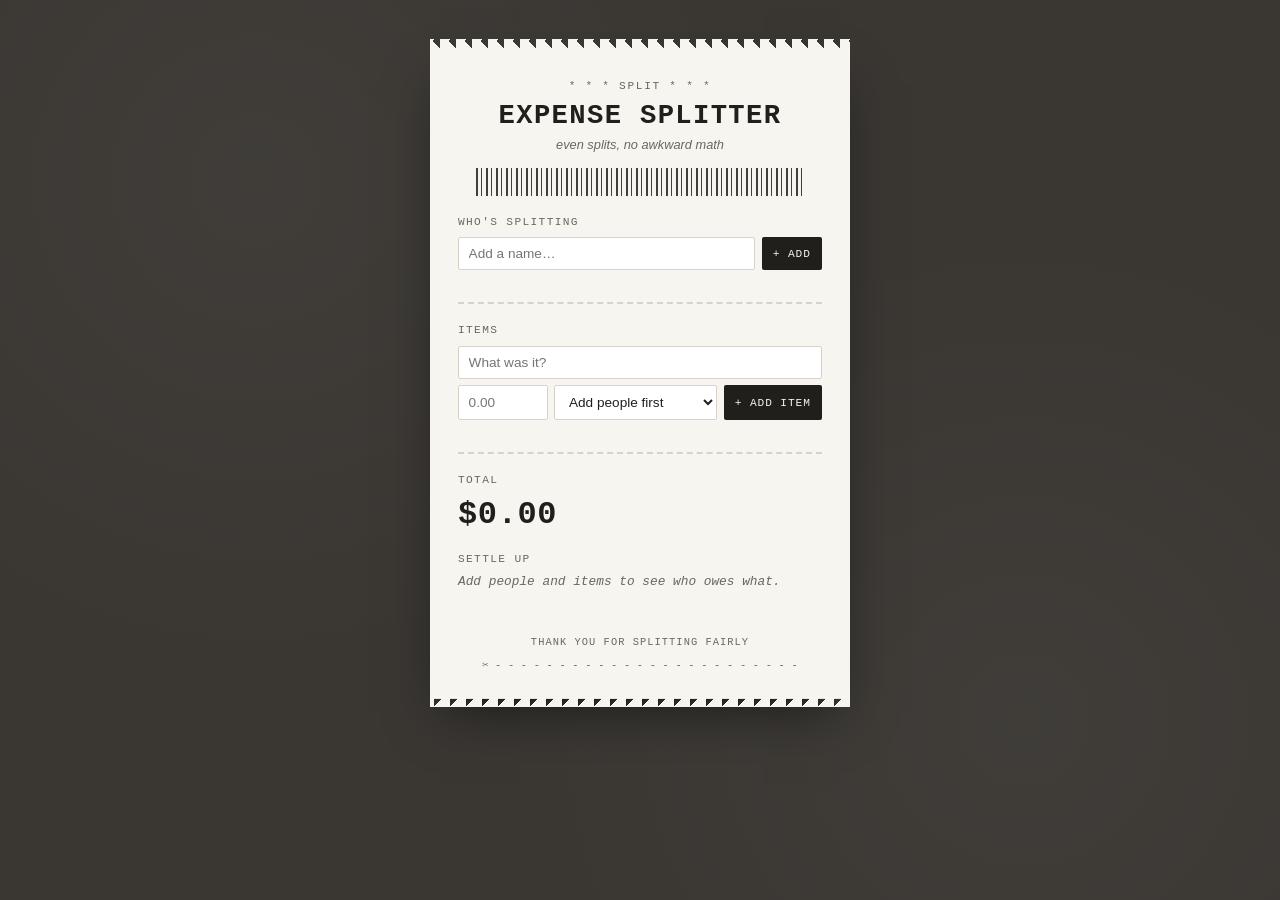
<file: index.html>
<!DOCTYPE html>
<html lang="en">
<head>
<meta charset="UTF-8">
<meta name="viewport" content="width=device-width, initial-scale=1.0">
<title>Split — an expense splitter</title>
<link rel="stylesheet" href="sub-project-1-expense-splitter/style.css">
</head>
<body>

<main class="receipt">
  <header class="receipt__head">
    <p class="receipt__eyebrow">* * * SPLIT * * *</p>
    <h1 class="receipt__title">Expense Splitter</h1>
    <p class="receipt__sub">even splits, no awkward math</p>
    <div class="receipt__barcode" aria-hidden="true"></div>
  </header>

  <section class="receipt__section" aria-labelledby="people-heading">
    <p class="receipt__label" id="people-heading">WHO'S SPLITTING</p>
    <form id="person-form" class="row-form">
      <input id="person-input" type="text" placeholder="Add a name…" autocomplete="off" required>
      <button type="submit" class="btn btn--add">+ ADD</button>
    </form>
    <ul id="people-list" class="tag-list"></ul>
  </section>

  <div class="tear" aria-hidden="true"></div>

  <section class="receipt__section" aria-labelledby="expense-heading">
    <p class="receipt__label" id="expense-heading">ITEMS</p>
    <form id="expense-form" class="expense-form">
      <input id="expense-name" type="text" placeholder="What was it?" autocomplete="off" required>
      <input id="expense-amount" type="number" step="0.01" min="0" placeholder="0.00" required>
      <select id="expense-payer" required></select>
      <button type="submit" class="btn btn--add">+ ADD ITEM</button>
    </form>
    <ul id="expense-list" class="expense-list"></ul>
  </section>

  <div class="tear" aria-hidden="true"></div>

  <section class="receipt__section" aria-labelledby="total-heading">
    <p class="receipt__label" id="total-heading">TOTAL</p>
    <p class="receipt__total" id="total-amount">$0.00</p>
    <p class="receipt__label" style="margin-top:1.25rem;">SETTLE UP</p>
    <ul id="settle-list" class="settle-list">
      <li class="settle-empty">Add people and items to see who owes what.</li>
    </ul>
  </section>

  <footer class="receipt__foot">
    <p>THANK YOU FOR SPLITTING FAIRLY</p>
    <p class="receipt__snip">✂ - - - - - - - - - - - - - - - - - - - - - - - -</p>
  </footer>
</main>

<script src="sub-project-1-expense-splitter/script.js"></script>
</body>
</html>
</file>
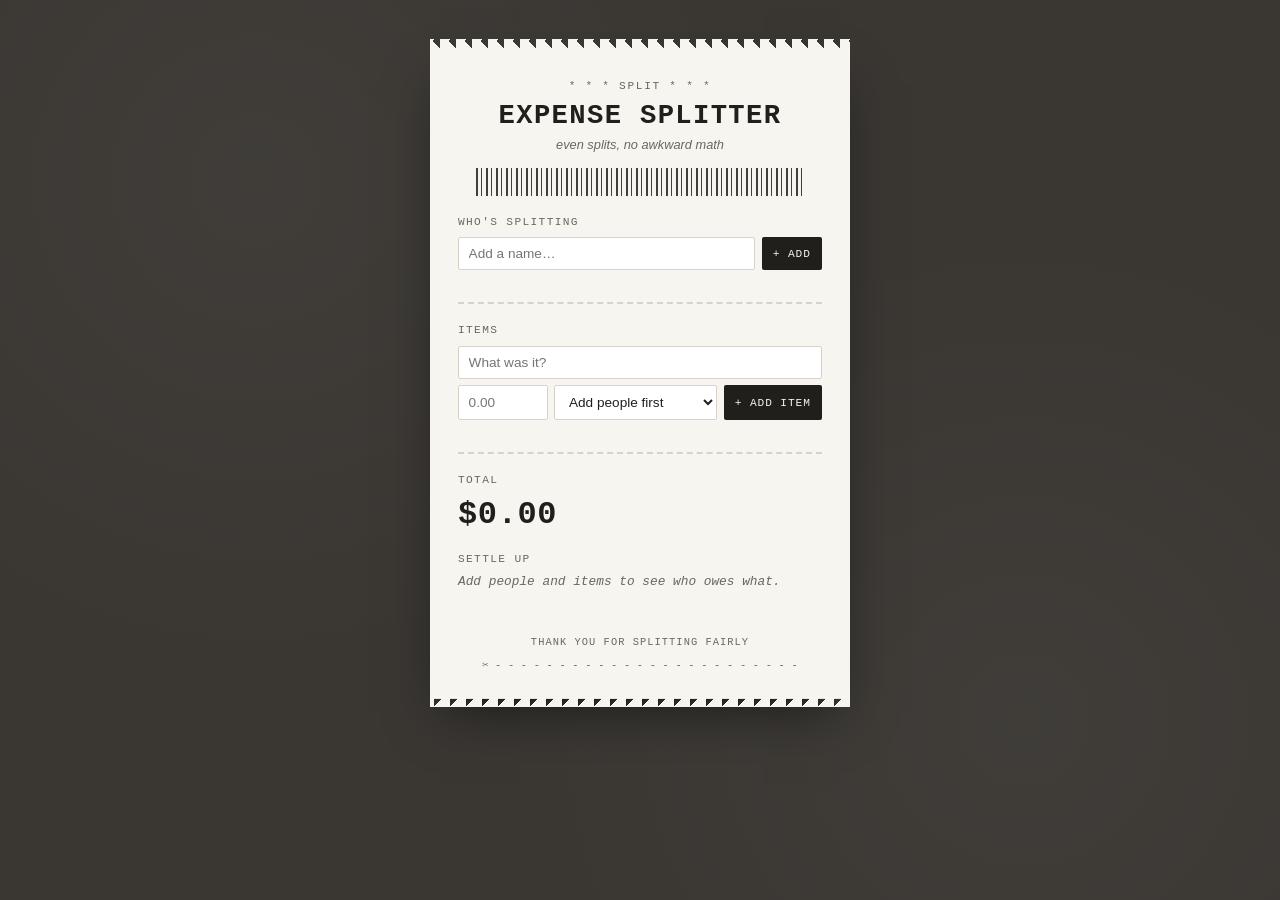
<file: sub-project-1-expense-splitter/index.html>
<!DOCTYPE html>
<html lang="en">
<head>
<meta charset="UTF-8">
<meta name="viewport" content="width=device-width, initial-scale=1.0">
<title>Split — an expense splitter</title>
<link rel="stylesheet" href="style.css">
</head>
<body>

<main class="receipt">
  <header class="receipt__head">
    <p class="receipt__eyebrow">* * * SPLIT * * *</p>
    <h1 class="receipt__title">Expense Splitter</h1>
    <p class="receipt__sub">even splits, no awkward math</p>
    <div class="receipt__barcode" aria-hidden="true"></div>
  </header>

  <section class="receipt__section" aria-labelledby="people-heading">
    <p class="receipt__label" id="people-heading">WHO'S SPLITTING</p>
    <form id="person-form" class="row-form">
      <input id="person-input" type="text" placeholder="Add a name…" autocomplete="off" required>
      <button type="submit" class="btn btn--add">+ ADD</button>
    </form>
    <ul id="people-list" class="tag-list"></ul>
  </section>

  <div class="tear" aria-hidden="true"></div>

  <section class="receipt__section" aria-labelledby="expense-heading">
    <p class="receipt__label" id="expense-heading">ITEMS</p>
    <form id="expense-form" class="expense-form">
      <input id="expense-name" type="text" placeholder="What was it?" autocomplete="off" required>
      <input id="expense-amount" type="number" step="0.01" min="0" placeholder="0.00" required>
      <select id="expense-payer" required></select>
      <button type="submit" class="btn btn--add">+ ADD ITEM</button>
    </form>
    <ul id="expense-list" class="expense-list"></ul>
  </section>

  <div class="tear" aria-hidden="true"></div>

  <section class="receipt__section" aria-labelledby="total-heading">
    <p class="receipt__label" id="total-heading">TOTAL</p>
    <p class="receipt__total" id="total-amount">$0.00</p>
    <p class="receipt__label" style="margin-top:1.25rem;">SETTLE UP</p>
    <ul id="settle-list" class="settle-list">
      <li class="settle-empty">Add people and items to see who owes what.</li>
    </ul>
  </section>

  <footer class="receipt__foot">
    <p>THANK YOU FOR SPLITTING FAIRLY</p>
    <p class="receipt__snip">✂ - - - - - - - - - - - - - - - - - - - - - - - -</p>
  </footer>
</main>

<script src="script.js"></script>
</body>
</html>
</file>
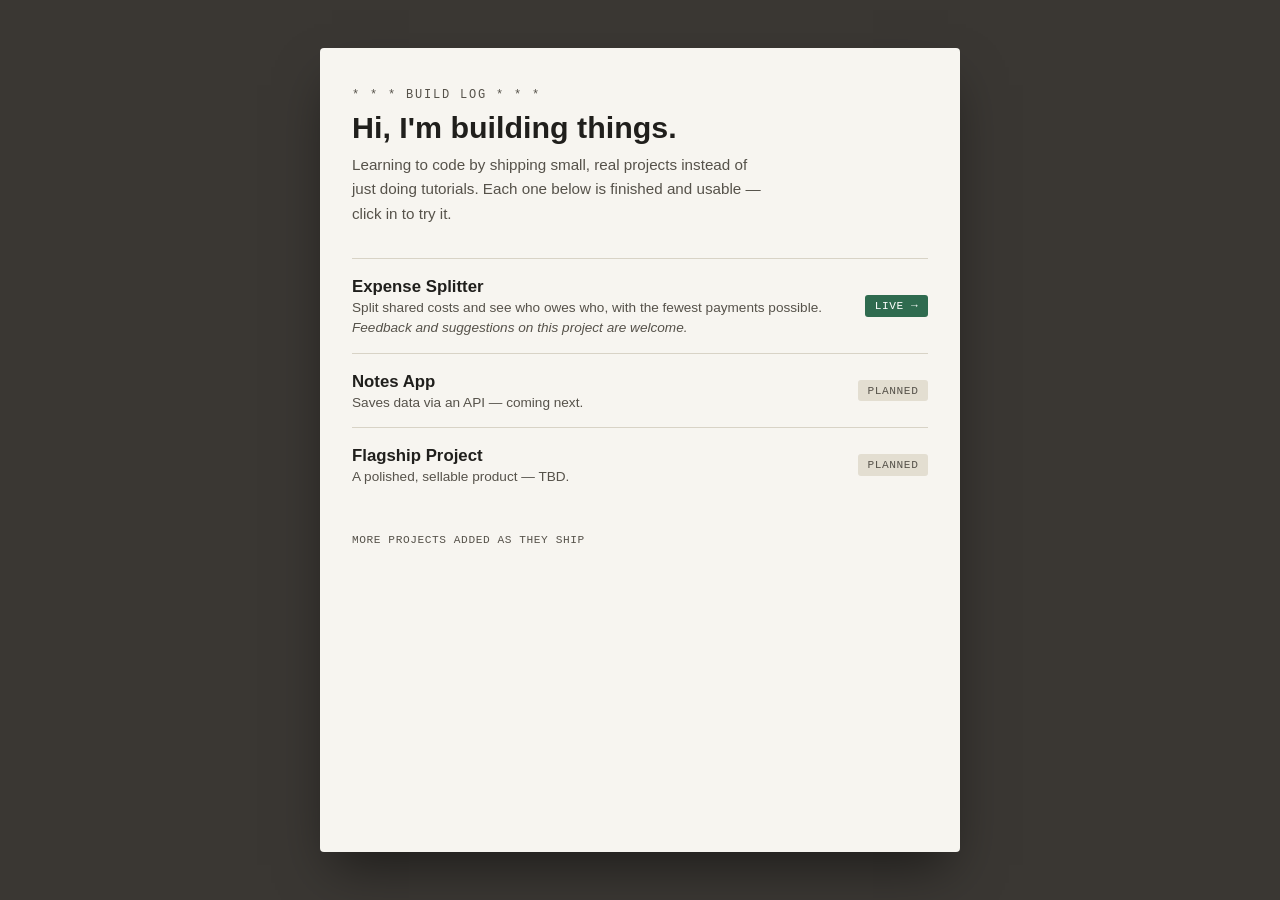
<file: home.html>
<!DOCTYPE html>
<html lang="en">
<head>
<meta charset="UTF-8">
<meta name="viewport" content="width=device-width, initial-scale=1.0">
<title>My Build Log</title>
<style>
  :root {
    --paper: #f7f5f0;
    --ink: #201f1c;
    --ink-soft: #56524a;
    --line: #d8d3c6;
    --accent: #2f6b4f;
    --mono: 'Courier New', ui-monospace, SFMono-Regular, Menlo, monospace;
    --sans: -apple-system, BlinkMacSystemFont, 'Segoe UI', Helvetica, Arial, sans-serif;
  }
  * { box-sizing: border-box; }
  body {
    margin: 0;
    min-height: 100vh;
    background: #3a3733;
    display: flex;
    justify-content: center;
    padding: 3rem 1rem;
    font-family: var(--sans);
    color: var(--ink);
  }
  main {
    width: 100%;
    max-width: 640px;
    background: var(--paper);
    padding: 2.5rem 2rem;
    box-shadow: 0 25px 50px -12px rgba(0,0,0,0.5);
    border-radius: 4px;
  }
  .eyebrow {
    font-family: var(--mono);
    font-size: 0.75rem;
    letter-spacing: 0.15em;
    color: var(--ink-soft);
    margin: 0 0 0.5rem;
    text-transform: uppercase;
  }
  h1 { font-size: 1.9rem; margin: 0 0 0.5rem; }
  .intro { color: var(--ink-soft); font-size: 0.95rem; line-height: 1.6; margin: 0 0 2rem; max-width: 50ch; }
  .project {
    display: flex;
    justify-content: space-between;
    align-items: center;
    gap: 1rem;
    padding: 1.1rem 0;
    border-top: 1px solid var(--line);
  }
  .project:last-child { border-bottom: 1px solid var(--line); }
  .project-info h2 { font-size: 1.05rem; margin: 0 0 0.2rem; }
  .project-info p { margin: 0; font-size: 0.85rem; color: var(--ink-soft); }
  .status {
    font-family: var(--mono);
    font-size: 0.7rem;
    letter-spacing: 0.05em;
    padding: 0.3rem 0.6rem;
    border-radius: 3px;
    white-space: nowrap;
  }
  .status--live { background: var(--accent); color: #fff; }
  .status--planned { background: #e3ded1; color: var(--ink-soft); }
  a.project-link {
    text-decoration: none;
    color: inherit;
    display: flex;
    justify-content: space-between;
    align-items: center;
    width: 100%;
    gap: 1rem;
  }
  a.project-link:hover .project-info h2 { text-decoration: underline; }
  footer {
    margin-top: 2rem;
    font-family: var(--mono);
    font-size: 0.7rem;
    color: var(--ink-soft);
    letter-spacing: 0.05em;
  }
</style>
</head>
<body>
<main>
  <p class="eyebrow">* * * BUILD LOG * * *</p>
  <h1>Hi, I'm building things.</h1>
  <p class="intro">
    Learning to code by shipping small, real projects instead of just doing tutorials.
    Each one below is finished and usable — click in to try it.
  </p>

  <div class="project">
    <a class="project-link" href="./sub-project-1-expense-splitter/index.html">
      <div class="project-info">
        <h2>Expense Splitter</h2>
        <p>Split shared costs and see who owes who, with the fewest payments possible.</p>
        <p style="margin-top: 0.35rem; font-style: italic;">Feedback and suggestions on this project are welcome.</p>
      </div>
      <span class="status status--live">LIVE →</span>
    </a>
  </div>

  <div class="project">
    <div class="project-info">
      <h2>Notes App</h2>
      <p>Saves data via an API — coming next.</p>
    </div>
    <span class="status status--planned">PLANNED</span>
  </div>

  <div class="project">
    <div class="project-info">
      <h2>Flagship Project</h2>
      <p>A polished, sellable product — TBD.</p>
    </div>
    <span class="status status--planned">PLANNED</span>
  </div>

  <footer>MORE PROJECTS ADDED AS THEY SHIP</footer>
</main>
</body>
</html>
</file>
<file: sub-project-1-expense-splitter/style.css>
:root {
  --paper: #f7f5f0;
  --paper-shadow: #e6e2d8;
  --ink: #201f1c;
  --ink-soft: #6b675e;
  --line: #d8d3c6;
  --owe: #b73e2a;
  --owed: #2f6b4f;
  --mono: 'Courier New', ui-monospace, SFMono-Regular, Menlo, monospace;
  --sans: -apple-system, BlinkMacSystemFont, 'Segoe UI', Helvetica, Arial, sans-serif;
}

* { box-sizing: border-box; }

body {
  margin: 0;
  min-height: 100vh;
  background: #3a3733;
  background-image:
    radial-gradient(circle at 20% 20%, rgba(255,255,255,0.03) 0, transparent 40%),
    radial-gradient(circle at 80% 80%, rgba(255,255,255,0.03) 0, transparent 40%);
  display: flex;
  justify-content: center;
  align-items: flex-start;
  padding: 3rem 1rem;
  font-family: var(--sans);
  color: var(--ink);
}

.receipt {
  width: 100%;
  max-width: 420px;
  background: var(--paper);
  padding: 2rem 1.75rem 1rem;
  box-shadow:
    0 1px 0 var(--paper-shadow),
    0 25px 50px -12px rgba(0,0,0,0.5);
  position: relative;
}

/* jagged receipt edge, top and bottom */
.receipt::before,
.receipt::after {
  content: "";
  position: absolute;
  left: 0;
  right: 0;
  height: 10px;
  background-image: linear-gradient(135deg, var(--paper) 50%, transparent 50%),
                     linear-gradient(45deg, var(--paper) 50%, transparent 50%);
  background-size: 16px 16px;
  background-repeat: repeat-x;
}
.receipt::before { top: -9px; background-position: bottom; }
.receipt::after { bottom: -9px; transform: rotate(180deg); }

.receipt__head { text-align: center; }

.receipt__eyebrow {
  font-family: var(--mono);
  font-size: 0.7rem;
  letter-spacing: 0.15em;
  color: var(--ink-soft);
  margin: 0 0 0.5rem;
}

.receipt__title {
  font-family: var(--mono);
  font-size: 1.7rem;
  font-weight: 700;
  letter-spacing: 0.05em;
  margin: 0;
  text-transform: uppercase;
}

.receipt__sub {
  font-size: 0.8rem;
  color: var(--ink-soft);
  margin: 0.35rem 0 1rem;
  font-style: italic;
}

.receipt__barcode {
  height: 28px;
  margin: 0.5rem auto 0;
  width: 90%;
  background: repeating-linear-gradient(
    90deg,
    var(--ink) 0px, var(--ink) 2px,
    transparent 2px, transparent 5px,
    var(--ink) 5px, var(--ink) 6px,
    transparent 6px, transparent 10px
  );
  opacity: 0.85;
}

.receipt__section { padding: 1.25rem 0; }

.receipt__label {
  font-family: var(--mono);
  font-size: 0.7rem;
  letter-spacing: 0.12em;
  color: var(--ink-soft);
  margin: 0 0 0.6rem;
}

.tear {
  border-top: 2px dashed var(--line);
  margin: 0;
}

.row-form, .expense-form {
  display: flex;
  gap: 0.4rem;
  flex-wrap: wrap;
  margin-bottom: 0.75rem;
}

input, select {
  font-family: var(--sans);
  font-size: 0.85rem;
  padding: 0.5rem 0.6rem;
  border: 1px solid var(--line);
  background: #fff;
  color: var(--ink);
  border-radius: 2px;
  flex: 1 1 auto;
  min-width: 0;
}

input:focus, select:focus, button:focus-visible {
  outline: 2px solid var(--ink);
  outline-offset: 1px;
}

.expense-form input#expense-name { flex-basis: 100%; }
.expense-form input#expense-amount { width: 90px; flex: 0 0 90px; }
.expense-form select { flex: 1 1 auto; }

.btn {
  font-family: var(--mono);
  font-size: 0.7rem;
  letter-spacing: 0.08em;
  background: var(--ink);
  color: var(--paper);
  border: none;
  padding: 0.55rem 0.7rem;
  cursor: pointer;
  border-radius: 2px;
  white-space: nowrap;
}
.btn:hover { background: #000; }

.tag-list, .expense-list, .settle-list {
  list-style: none;
  margin: 0;
  padding: 0;
  display: flex;
  flex-direction: column;
  gap: 0.4rem;
}

.tag-list { flex-direction: row; flex-wrap: wrap; }

.tag {
  font-family: var(--mono);
  font-size: 0.75rem;
  background: #fff;
  border: 1px solid var(--line);
  padding: 0.3rem 0.55rem;
  border-radius: 2px;
  display: flex;
  align-items: center;
  gap: 0.4rem;
}
.tag button {
  border: none;
  background: none;
  color: var(--owe);
  cursor: pointer;
  font-size: 0.85rem;
  line-height: 1;
  padding: 0;
}

.expense-list li {
  display: flex;
  justify-content: space-between;
  gap: 0.5rem;
  font-family: var(--mono);
  font-size: 0.8rem;
  border-bottom: 1px dotted var(--line);
  padding-bottom: 0.35rem;
}
.expense-list .exp-name { flex: 1 1 auto; }
.expense-list .exp-payer { color: var(--ink-soft); font-size: 0.7rem; }
.expense-list .exp-amount { font-weight: 700; white-space: nowrap; }
.expense-list button {
  border: none;
  background: none;
  color: var(--owe);
  cursor: pointer;
}

.receipt__total {
  font-family: var(--mono);
  font-size: 2rem;
  font-weight: 700;
  margin: 0;
  letter-spacing: 0.02em;
}

.settle-list li {
  font-family: var(--mono);
  font-size: 0.8rem;
  display: flex;
  justify-content: space-between;
}
.settle-empty {
  font-family: var(--sans);
  font-style: italic;
  color: var(--ink-soft);
  font-size: 0.8rem;
}
.settle-owe { color: var(--owe); font-weight: 700; }
.settle-owed { color: var(--owed); font-weight: 700; }

.receipt__foot {
  text-align: center;
  padding-top: 1rem;
  font-family: var(--mono);
  font-size: 0.65rem;
  letter-spacing: 0.1em;
  color: var(--ink-soft);
}
.receipt__snip { margin-top: 0.5rem; letter-spacing: 0.02em; }

@media (prefers-reduced-motion: no-preference) {
  .expense-list li, .tag { animation: settle-in 0.2s ease-out; }
}
@keyframes settle-in {
  from { opacity: 0; transform: translateY(-4px); }
  to { opacity: 1; transform: translateY(0); }
}
</file>
